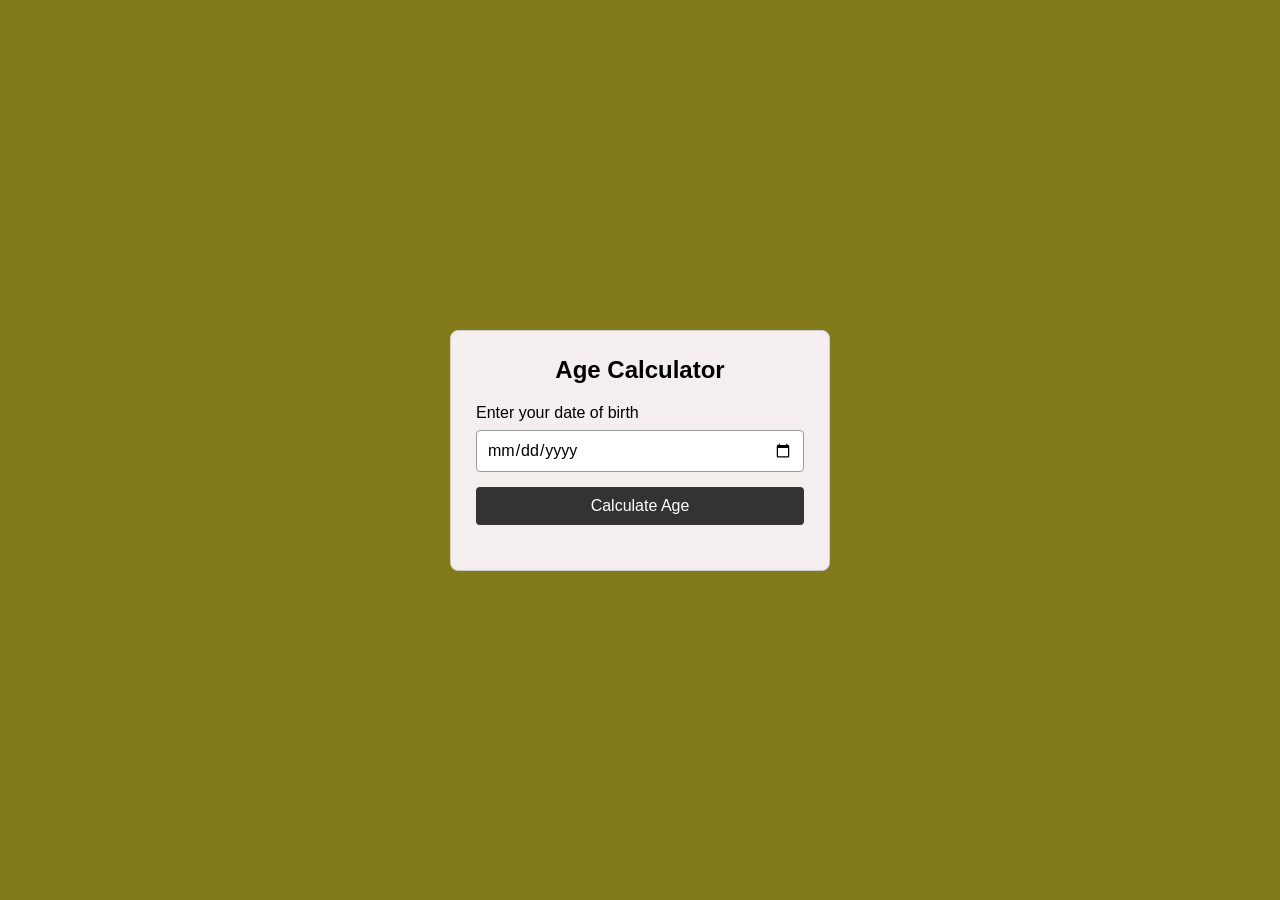
<file: agecal_app/index.html>
<!DOCTYPE html>
<html lang="en">

<head>
    <meta charset="UTF-8">
    <meta name="viewport" content="width=device-width, initial-scale=1.0">
    <title>Age Calculator</title>
    <link rel="stylesheet" href="style.css">
</head>

<body>
    <div class="container">
        <h1>Age Calculator</h1>

        <label for="dob">Enter your date of birth</label>
        <input type="date" id="dob">

        <button id="calculate">Calculate Age</button>

        <p id="result"></p>
    </div>

    <script src="script.js"></script>
</body>

</html>
</file>
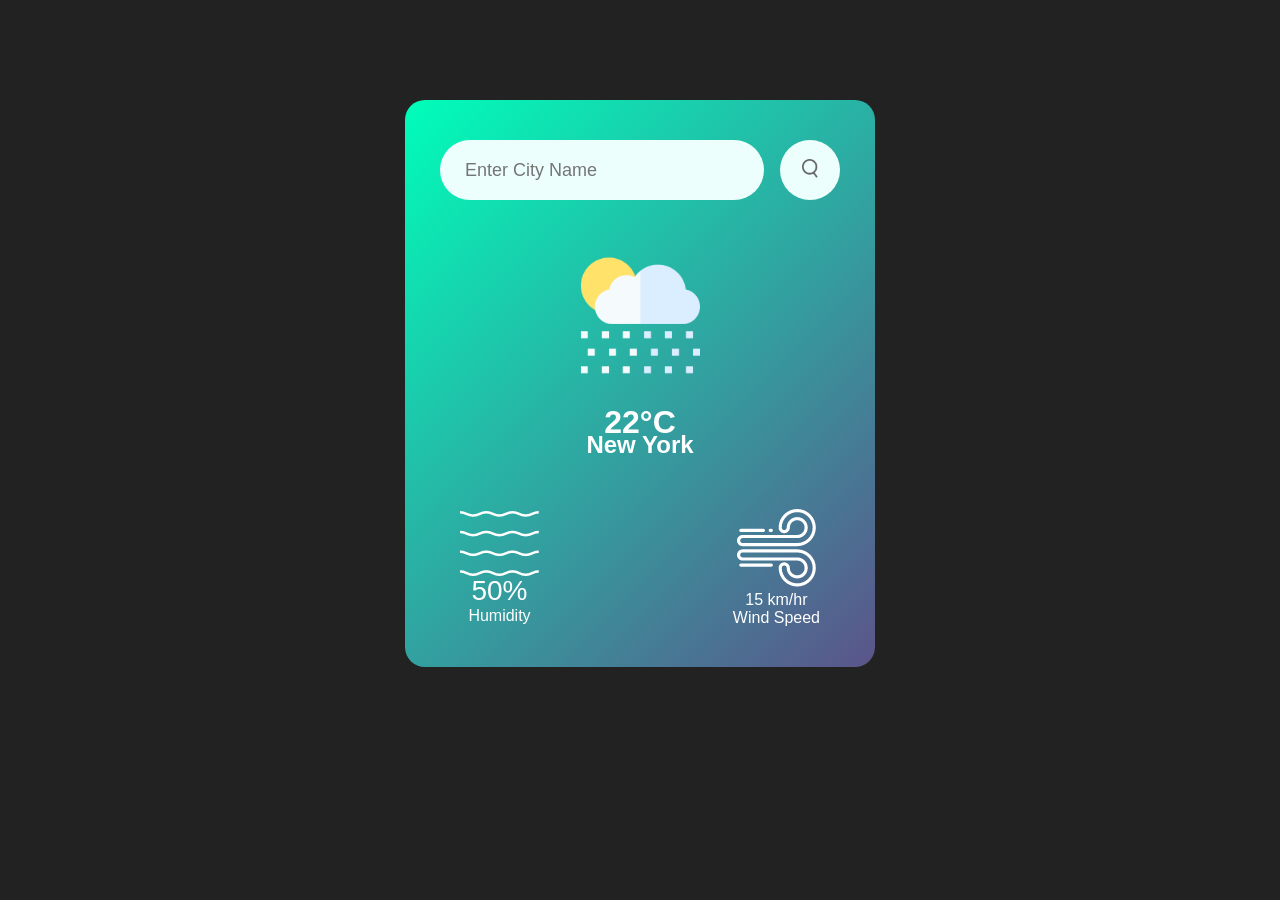
<file: weatherapp/index.html>
<!DOCTYPE html>
<html lang="en">

<head>
    <meta charset="UTF-8">
    <meta name="viewport" content="width=device-width, initial-scale=1.0">
    <title>Weather App</title>
    <link rel="stylesheet" href="style.css">
</head>

<body>
    <div class="card">
        <div class="search">
            <input type="text" placeholder="Enter City Name" spellcheck="false">
            <button><img src="images/search.png" alt="Search"></button>
        </div>

        <div class="weather">
            <img src="images/rain.png" class="weather-icon" alt="Weather icon">
            <h1 class="temp">22°C</h1>
            <h2 class="city">New York</h2>

            <div class="details">
                <div class="col">
                    <img src="images/humidity.png" alt="Humidity">
                    <div>
                        <p class="humidity">50%</p>
                        <p>Humidity</p>
                    </div>
                </div>

                <div class="col">
                    <img src="images/wind.png" alt="Wind">
                    <div>
                        <p class="wind">15 km/hr</p>
                        <p>Wind Speed</p>
                    </div>
                </div>
            </div>
        </div>
    </div>


<script>
    const apikey = "bc7591b8d4110f1af779c46b46bd3e00";
    const apiurl = "https://api.openweathermap.org/data/2.5/weather?units=metric&q=";

    const searchBox = document.querySelector(".search input");
    const searchBtn = document.querySelector(".search button");
    const weatherIcon = document.querySelector(".weather-icon");

    async function checkweather(city) {
         if (!city.trim()) {
        alert("Please enter a city name");
        return;
    }
        const response = await fetch(apiurl + city + `&appid=${apikey}`);
        const data = await response.json();
        console.log(data);
        if (data.cod != 200) {
            alert("Error: " + data.message);
            return;
    }
      

        document.querySelector(".city").innerHTML = data.name;
        document.querySelector(".temp").innerHTML = Math.round(data.main.temp) + "°C";
        document.querySelector(".humidity").innerHTML = data.main.humidity + "%";
        document.querySelector(".wind").innerHTML = Math.round(data.wind.speed * 3.6) + " km/h";
        
         if (data.weather[0].main == "Clouds") {
                weatherIcon.src = "images/clouds.png";
         }
        else if (data.weather[0].main == "Clear") {
            weatherIcon.src = "images/clear.png";
        }
        else if (data.weather[0].main == "Rain") {
            weatherIcon.src = "images/rain.png";
        }
        else if (data.weather[0].main == "Drizzle") {
            weatherIcon.src = "images/drizzle.png"; 
        }
        else if (data.weather[0].main == "Mist") {
            weatherIcon.src = "images/mist.png";
        }   
    }

    searchBtn.addEventListener("click", () => {
        checkweather(searchBox.value);
    });

    searchBox.addEventListener("keypress", (e) => {
        if (e.key === "Enter") {
            checkweather(searchBox.value);
        }
    });
</script>
</body>

</html>
</file>
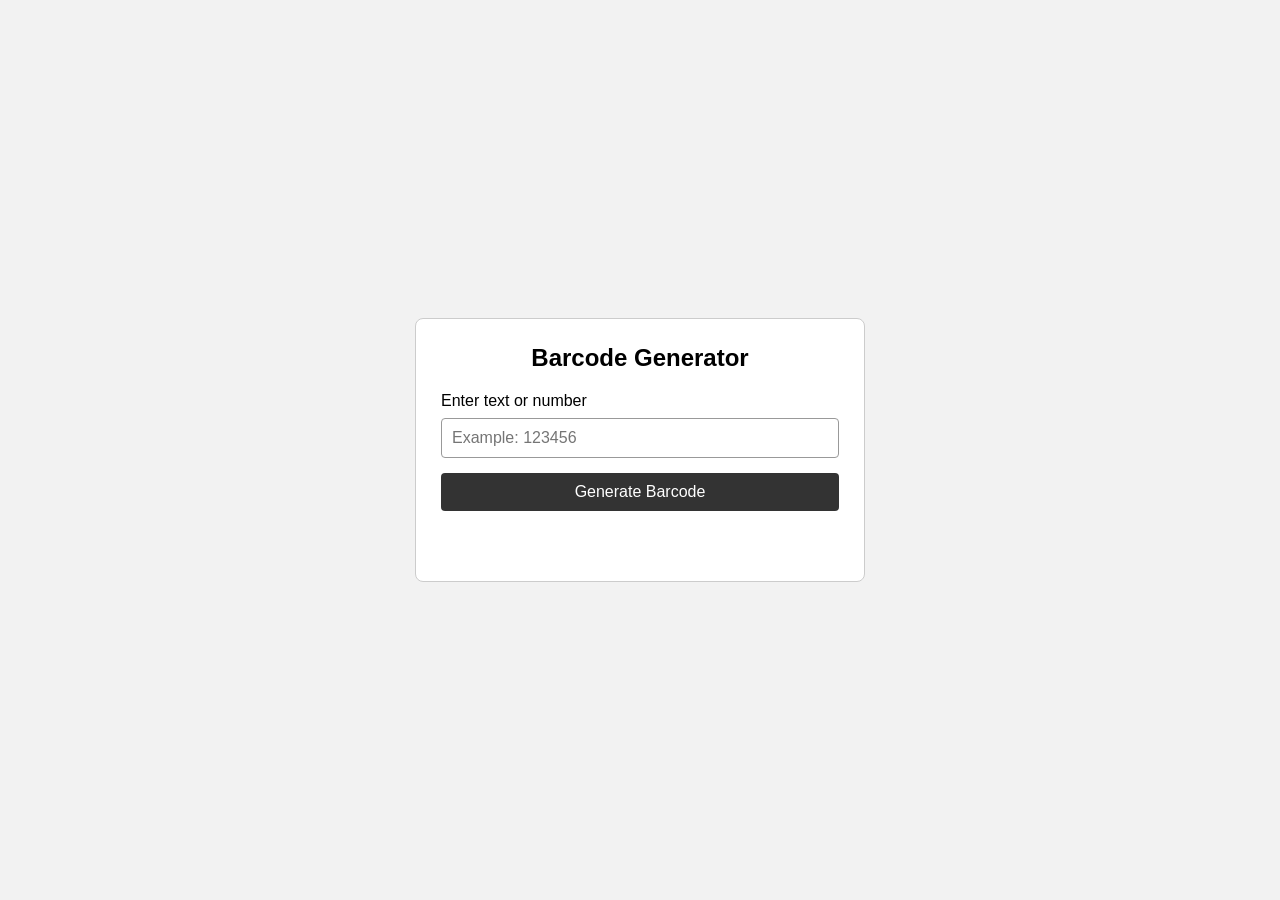
<file: barcode/barcode-single.html>
<!DOCTYPE html>
<html lang="en">

<head>
    <meta charset="UTF-8">
    <meta name="viewport" content="width=device-width, initial-scale=1.0">
    <title>Barcode Generator</title>
    <style>
        * {
            box-sizing: border-box;
            margin: 0;
            padding: 0;
            font-family: Arial, sans-serif;
        }

        body {
            background: #f2f2f2;
            min-height: 100vh;
            display: flex;
            justify-content: center;
            align-items: center;
        }

        .container {
            background: #ffffff;
            width: 90%;
            max-width: 450px;
            padding: 25px;
            border-radius: 8px;
            border: 1px solid #cccccc;
            text-align: center;
        }

        h1 {
            font-size: 24px;
            margin-bottom: 20px;
        }

        label {
            display: block;
            text-align: left;
            margin-bottom: 8px;
        }

        input {
            width: 100%;
            padding: 10px;
            font-size: 16px;
            border: 1px solid #999999;
            border-radius: 4px;
            margin-bottom: 15px;
        }

        button {
            width: 100%;
            padding: 10px;
            font-size: 16px;
            background: #333333;
            color: #ffffff;
            border: none;
            border-radius: 4px;
            cursor: pointer;
        }

        button:hover {
            background: #000000;
        }

        #message {
            margin-top: 15px;
            color: red;
            min-height: 20px;
        }

        #barcode {
            margin-top: 10px;
            overflow-x: auto;
        }

        #barcode svg {
            max-width: 100%;
            height: auto;
        }
    </style>
</head>

<body>
    <div class="container">
        <h1>Barcode Generator</h1>

        <label for="text">Enter text or number</label>
        <input type="text" id="text" placeholder="Example: 123456" autocomplete="off">

        <button id="generate" type="button">Generate Barcode</button>

        <p id="message"></p>

        <div id="barcode"></div>
    </div>

    <script>
        // This program makes a Code 39 barcode.
        // Each character is made of 9 parts: bar, space, bar, space ... (5 bars and 4 spaces)
        // "n" means narrow and "w" means wide.
        const patterns = {
            "0": "nnnwwnwnn", "1": "wnnwnnnnw", "2": "nnwwnnnnw", "3": "wnwwnnnnn",
            "4": "nnnwwnnnw", "5": "wnnwwnnnn", "6": "nnwwwnnnn", "7": "nnnwnnwnw",
            "8": "wnnwnnwnn", "9": "nnwwnnwnn",
            "A": "wnnnnwnnw", "B": "nnwnnwnnw", "C": "wnwnnwnnn", "D": "nnnnwwnnw",
            "E": "wnnnwwnnn", "F": "nnwnwwnnn", "G": "nnnnnwwnw", "H": "wnnnnwwnn",
            "I": "nnwnnwwnn", "J": "nnnnwwwnn", "K": "wnnnnnnww", "L": "nnwnnnnww",
            "M": "wnwnnnnwn", "N": "nnnnwnnww", "O": "wnnnwnnwn", "P": "nnwnwnnwn",
            "Q": "nnnnnnwww", "R": "wnnnnnwwn", "S": "nnwnnnwwn", "T": "nnnnwnwwn",
            "U": "wwnnnnnnw", "V": "nwwnnnnnw", "W": "wwwnnnnnn", "X": "nwnnwnnnw",
            "Y": "wwnnwnnnn", "Z": "nwwnwnnnn",
            "-": "nwnnnnwnw", ".": "wwnnnnwnn", " ": "nwwnnnwnn",
            "$": "nwnwnwnnn", "/": "nwnwnnnwn", "+": "nwnnnwnwn", "%": "nnnwnwnwn",
            "*": "nwnnwnwnn"
        };

        const textInput = document.getElementById("text");
        const generateBtn = document.getElementById("generate");
        const message = document.getElementById("message");
        const barcodeBox = document.getElementById("barcode");

        const NARROW = 2;   // width of a narrow bar or space
        const WIDE = 5;     // width of a wide bar or space
        const HEIGHT = 100; // height of the bars
        const MARGIN = 20;  // empty space on left and right

        function makeBarcode() {
            message.textContent = "";
            barcodeBox.innerHTML = "";

            const text = textInput.value.trim().toUpperCase();

            if (text === "") {
                message.textContent = "Please enter some text or number.";
                return;
            }

            // Check that every character is allowed
            for (const ch of text) {
                if (!patterns[ch] || ch === "*") {
                    message.textContent = "Not allowed: \"" + ch + "\". Use A-Z, 0-9, space and - . $ / + %";
                    return;
                }
            }

            // A Code 39 barcode starts and ends with *
            const fullText = "*" + text + "*";

            let x = MARGIN;
            let bars = "";

            for (let i = 0; i < fullText.length; i++) {
                const pattern = patterns[fullText[i]];

                for (let j = 0; j < pattern.length; j++) {
                    const width = pattern[j] === "w" ? WIDE : NARROW;

                    // Even position (0, 2, 4...) is a bar, odd position is a space
                    if (j % 2 === 0) {
                        bars += `<rect x="${x}" y="10" width="${width}" height="${HEIGHT}" fill="black" />`;
                    }
                    x += width;
                }

                // Small gap between two characters
                x += NARROW;
            }

            const totalWidth = x - NARROW + MARGIN;
            const totalHeight = HEIGHT + 40;

            barcodeBox.innerHTML = `
                <svg xmlns="http://www.w3.org/2000/svg" width="${totalWidth}" height="${totalHeight}" viewBox="0 0 ${totalWidth} ${totalHeight}">
                    <rect width="100%" height="100%" fill="white" />
                    ${bars}
                    <text x="${totalWidth / 2}" y="${HEIGHT + 32}" text-anchor="middle" font-size="18" font-family="Arial">${text}</text>
                </svg>
            `;
        }

        generateBtn.addEventListener("click", makeBarcode);

        textInput.addEventListener("keydown", function (e) {
            if (e.key === "Enter") {
                makeBarcode();
            }
        });
    </script>
</body>

</html>
</file>
<file: agecal_app/style.css>
* {
    box-sizing: border-box;
    margin: 0;
    padding: 0;
    font-family: Arial, sans-serif;
}

body {
    background: rgb(131, 123, 27);
    min-height: 100vh;
    display: flex;
    justify-content: center;
    align-items: center;
}

.container {
    background: #f4eeee;
    width: 90%;
    max-width: 380px;
    padding: 25px;
    border-radius: 8px;
    border: 1px solid #cccccc;
    text-align: center;
}

h1 {
    font-size: 24px;
    margin-bottom: 20px;
}

label {
    display: block;
    text-align: left;
    margin-bottom: 8px;
}

input {
    width: 100%;
    padding: 10px;
    font-size: 16px;
    border: 1px solid #999999;
    border-radius: 4px;
    margin-bottom: 15px;
}

button {
    width: 100%;
    padding: 10px;
    font-size: 16px;
    background: #333333;
    color: #ffffff;
    border: none;
    border-radius: 4px;
    cursor: pointer;
}

button:hover {
    background: #000000;
}

#result {
    margin-top: 20px;
    font-size: 18px;
    font-weight: bold;
}

.error {
    color: red;
}
</file>
<file: weatherapp/style.css>
*{
    margin:0;
    padding:0;
    font-family:'poppins',sans-serif;
    box-sizing:border-box;
}

body{
    background-color: #222;
}
.card{
    width:90%;
    max-width: 470px;
    background:linear-gradient(135deg, #00feba, #5b548a);
    color:#fff;
    margin:100px auto 0;
    border-radius:20px;
    padding:40px 35px;
    text-align:center;
}
.search{
    width:100%;
    display:flex;
    align-items:center;
    justify-content: space-between;
}
.search input{
    border:0;
    outline:0;
    background:#edfffc;
    color: #555;
    padding:10px 25px;
    height:60px;
    border-radius: 30px;
    flex:1;
    margin-right: 16px;
    font-size: 18px;

}
.search button{
    border:0;
    outline:0;
    background:#edfffc;
     border-radius: 50px;
     width:60px;
     height:60px;
     cursor:pointer;


}
.search button img{
    width: 16px;
}

.weather-icon{
    width:170px;
    margin-top:30px;
}
.weather h1{
    font-size:-80px;
    font-weight: 500px;
}
.weather h2{
    font-size:-45px;
    font-weight: 400px;
    margin-top: -10px;
}
.details{
    display:flex ;
    align-items: center;
    justify-content: space-between;
    padding:0 20px;
    margin-top:50px;

}
.humidity,wind{
    font-size: 28px ;
    margin-top: -6px;
}
</file>
